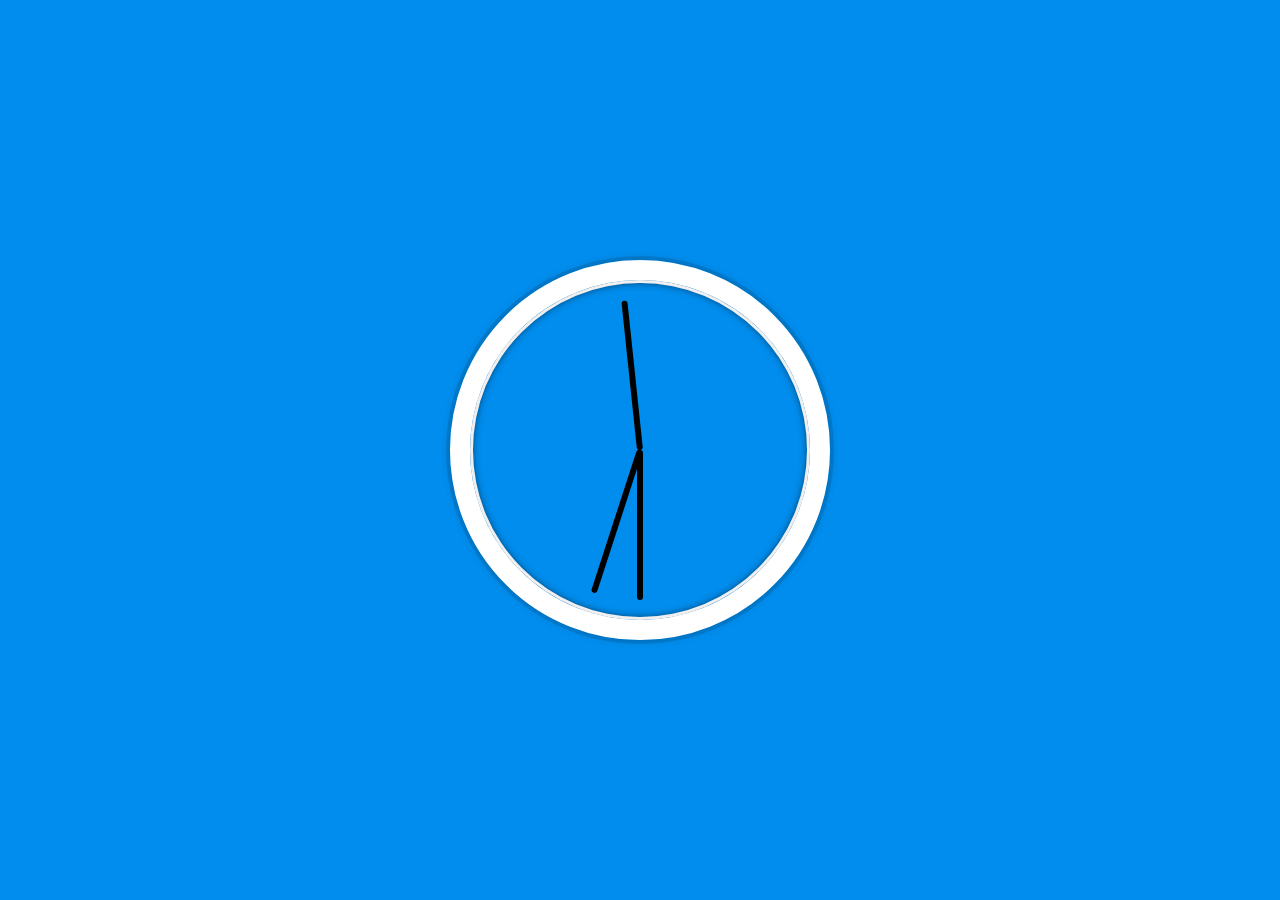
<file: index.html>
<!DOCTYPE html>
<html lang="en">
<head>
  <meta charset="UTF-8">
  <link rel="stylesheet" href="style.css">
  <title>JS + CSS Clock</title>
</head>
<body>

  <div class="clock">
    <div class="clock-face">
      <div class="hand hour-hand"></div>
      <div class="hand min-hand"></div>
      <div class="hand second-hand"></div>
    </div>
  </div>

  <script>
const secondHand = document.querySelector('.second-hand');
const minHand = document.querySelector('.min-hand');
const hourHand = document.querySelector('.hour-hand');
const setDate = () => {
  const now = new Date();
// something here
  const seconds = now.getSeconds();
  console.log(seconds);
  const secondDegree = (seconds * 360/60) + 90;
  secondHand.style.transform = `rotate(${secondDegree}deg)`;

  const minutes = now.getMinutes();
  console.log({minutes});
  const minutesDegree = (minutes * 360/60) + 90;
  minHand.style.transform = `rotate(${minutesDegree}deg)`;

  const hours = now.getHours();
  console.log({hours});
  const hourDegree = (hours * 360/12) + 90;
  hourHand.style.transform = `rotate(${hourDegree}deg)`;
}
window.setInterval(setDate, 1000);
  </script>

</body>
</html>
</file>
<file: style.css>
html {
    background: #018DED url(https://unsplash.it/1500/1000?image=881&blur=5);
    background-size: cover;
    font-family: 'helvetica neue';
    text-align: center;
    font-size: 10px;
  }

  body {
    margin: 0;
    font-size: 2rem;
    display: flex;
    flex: 1;
    min-height: 100vh;
    align-items: center;
  }

  .clock {
    width: 30rem;
    height: 30rem;
    border: 20px solid white;
    border-radius: 50%;
    margin: 50px auto;
    position: relative;
    padding: 2rem;
    box-shadow:
      0 0 0 4px rgba(0,0,0,0.1),
      inset 0 0 0 3px #EFEFEF,
      inset 0 0 10px black,
      0 0 10px rgba(0,0,0,0.2);
  }

  .clock-face {
    position: relative;
    width: 100%;
    height: 100%;
    transform: translateY(-3px); /* account for the height of the clock hands */
  }

  .hand {
    width: 50%;
    height: 6px;
    background: black;
    position: absolute;
    border-radius: 10px;
    top: 50%;
    transform: rotate(90deg);
    transform-origin: 100%;
    transition-timing-function: cubic-bezier(0.1, 2.7, 0.58, 1);
  }
</file>
